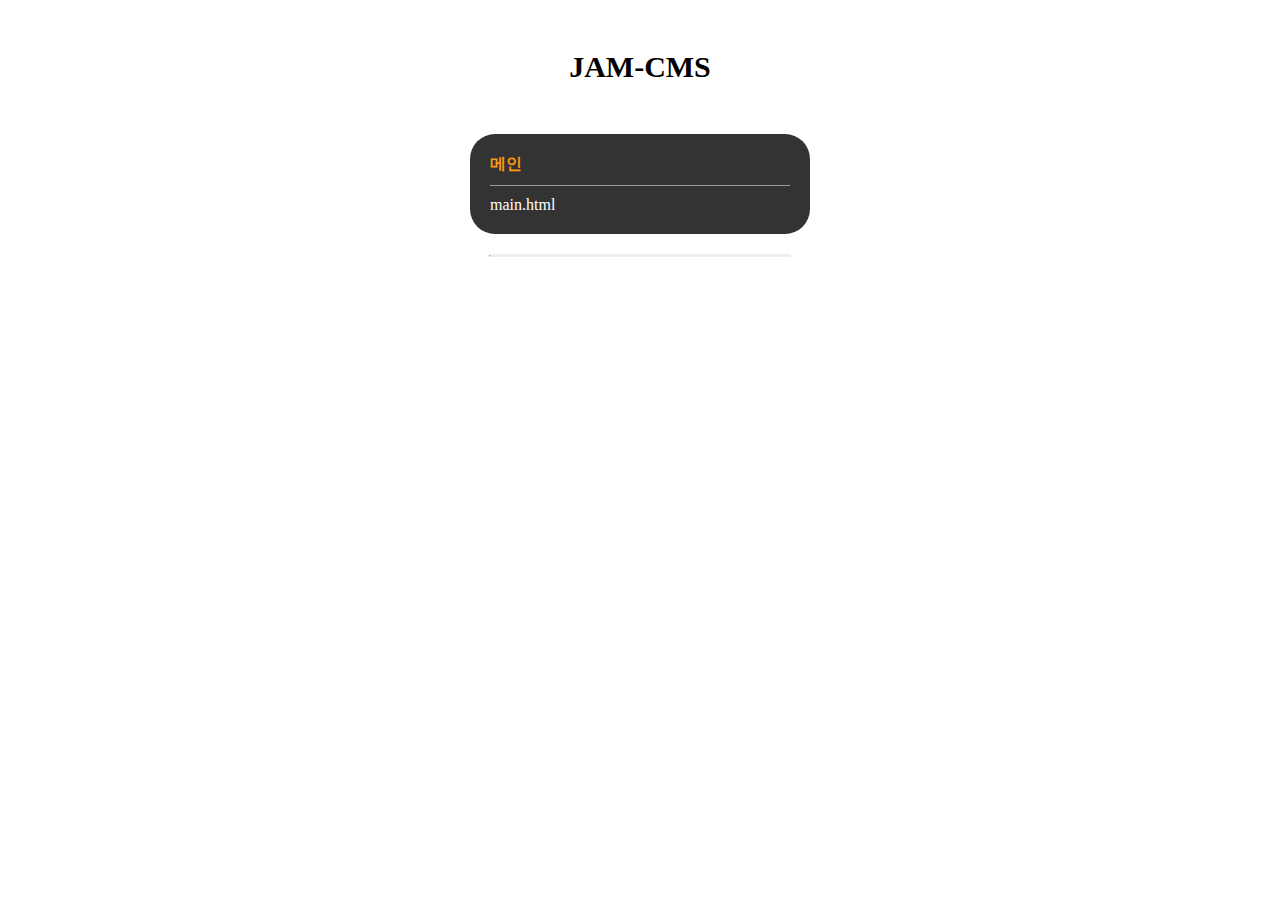
<file: index.html>
<!DOCTYPE html>
<html lang="ko">

<head>
  <meta charset="utf-8">
  <meta http-equiv="X-UA-Compatible" content="IE=edge">
  <meta name="viewport" content="width=device-width, initial-scale=1">
  <title>jam-cms</title>


  <style>
    body {
      text-align: center;
    }

    h1 {
      margin: 50px;
      font-size: 30px;
      font-weight: 600;
    }

    a {
      display: block;
      background: #333;
      border-radius: 25px;
      width: 300px;
      padding: 20px;
      margin: 0 auto 10px;
      text-align: left;
      color: #fff !important;
      text-decoration: none;
    }

    hr {
      border-top: 2px solid #eee;
      width: 300px;
      margin: 20px auto;
    }

    strong {
      color: #fd9713;
      display: block;
      font-weight: 600;
      border-bottom: 1px solid #999;
      padding-bottom: 10px;
      margin-bottom: 10px;
    }
  </style>
</head>

<body>
  <h1>JAM-CMS</h1>
  <a href="main.html"><strong>메인</strong> main.html</a>
  <hr>
</body>

</html>
</file>
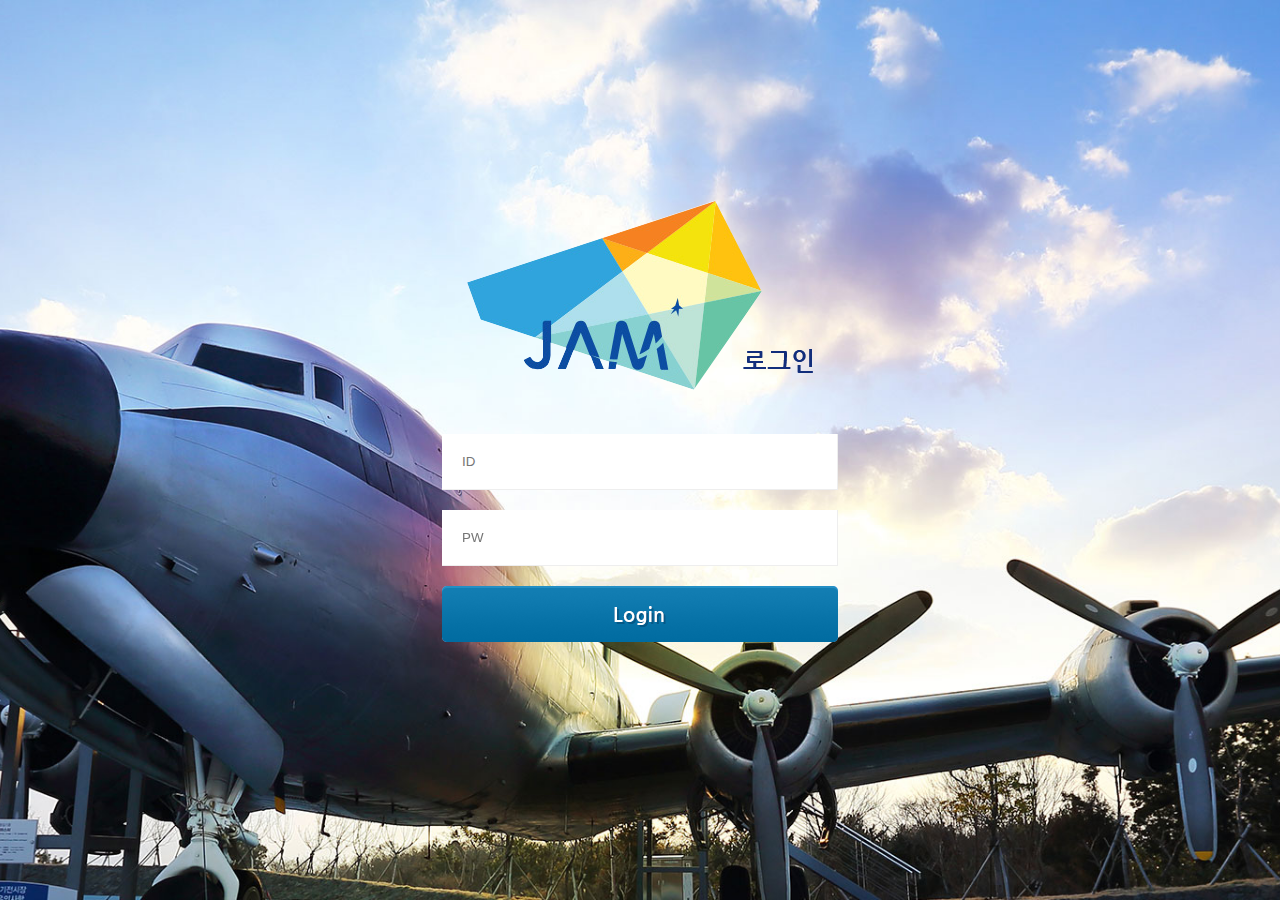
<file: main.html>
<!DOCTYPE html>
<html lang="ko">

<head>
  <meta charset="utf-8">
  <meta http-equiv="X-UA-Compatible" content="IE=edge">
  <meta name="viewport" content="width=device-width, initial-scale=1">
  <title>jam-cms</title>
  <link href="css/style.css" rel="stylesheet">
  <!-- javaScript  -->
  <script src="js/jquery-1.11.3.min.js"></script>
  <script src="js/common.js"></script>

</head>

<body>
  <!-- S:skip_navi -->
  <div class="skip_navi"> <a class="sr-only sr-only-focusable" href="#header">메뉴 바로가기</a> <a class="sr-only sr-only-focusable" href="#content">본문 바로가기</a>    <a class="sr-only sr-only-focusable" href="#footer">푸터 바로가기</a> </div>
  <!-- E:skip_navi -->
  <!-- S:header -->
  <header id="header" class="sr-only">
    <h1>jam-cms</h1>
  </header>
  <!-- E:header -->
  <!-- S:content -->
  <article id="content" class="login">
      <div class="container"></div>

        <fieldset>
          <legend class="sr-only">로그인 정보를 입력하세요</legend>

          <h2>제주항공우주박물관<small>로그인</small></h2>
          <input type="text" id="id" name="id" placeholder="ID"><label for="id" class="sr-only">아이디를 입력하세요</label>
          <input type="password" id="pw" name="pw" placeholder="PW"><label for="pw" class="sr-only">비밀번호를 입력하세요</label>
          <!-- <input type="submit" value="Login"> -->
          <input type="button" value="Login">
        </fieldset>
      </div>
  </article>
  <!-- E:content -->
  <!-- S:footer -->
  <footer id="footer" class="sr-only">
    <div class="container">
      ⓒ JAM. All rights reserved.
    </div>
  </footer>
  <!-- E:footer -->
</body>

</html>
</file>
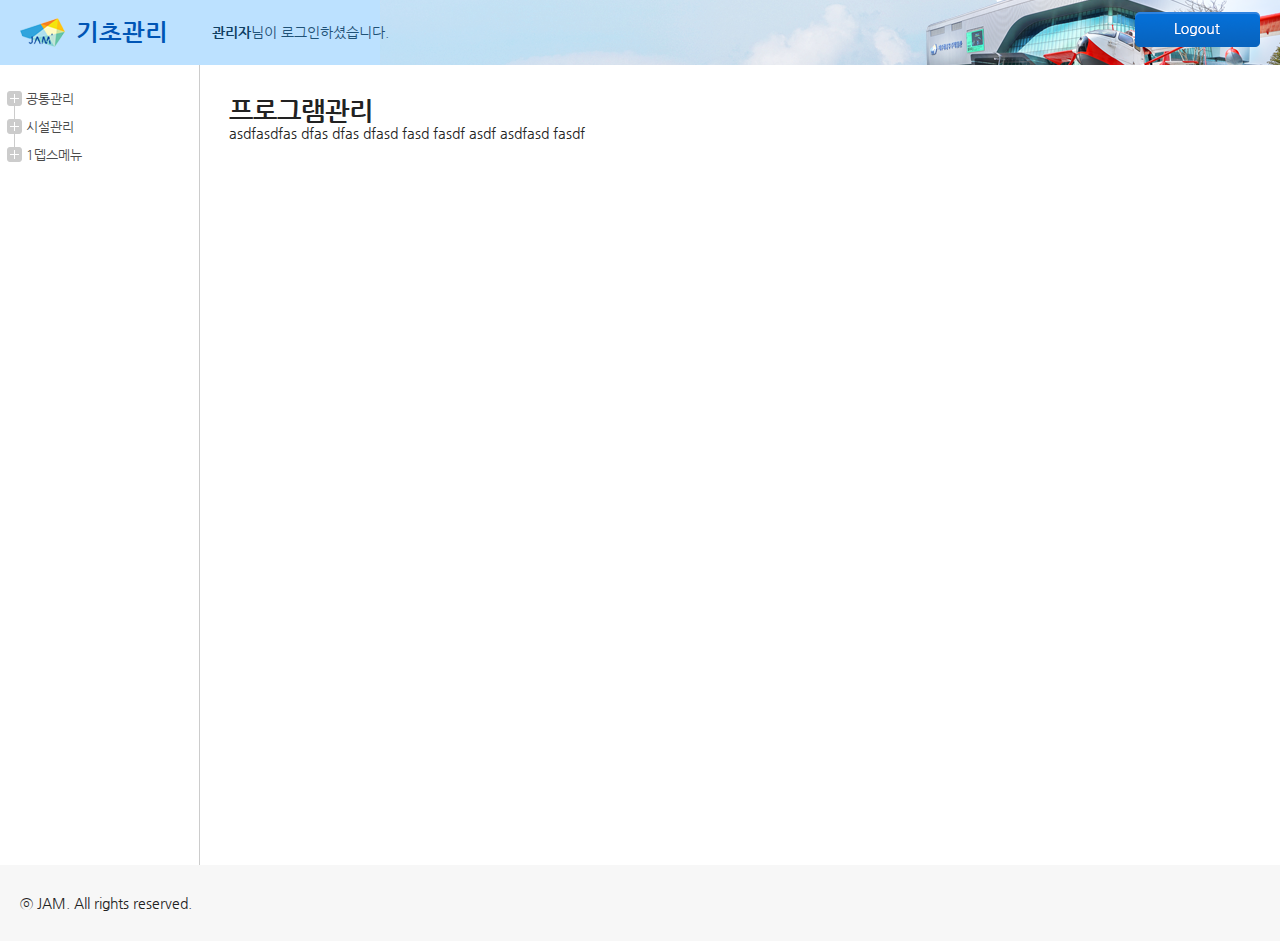
<file: sub.html>
<!DOCTYPE html>
<html lang="ko">

<head>
  <meta charset="utf-8">
  <meta http-equiv="X-UA-Compatible" content="IE=edge">
  <meta name="viewport" content="width=device-width, initial-scale=1">
  <title>jam-cms</title>
  <link href="css/style.css" rel="stylesheet">
  <!-- javaScript  -->
  <script src="js/jquery-1.11.3.min.js"></script>
  <script src="js/common.js"></script>

</head>

<body class="manager">
  <!-- S:skip_navi -->
  <div class="skip_navi">
    <a class="sr-only sr-only-focusable" href="#header">메뉴 바로가기</a>
    <a class="sr-only sr-only-focusable" href="#content">본문 바로가기</a>
    <a class="sr-only sr-only-focusable" href="#footer">푸터 바로가기</a>
  </div>
  <!-- E:skip_navi -->
  <!-- S:header -->
  <header id="header">
    <h1>항공우주박물관
            <small>기초관리</small>
        </h1>
    <p class="attention">
      <strong>관리자</strong>님이 로그인하셨습니다.
    </p>
    <button class="logout">Logout</button>
  </header>
  <!-- E:header -->
  <aside class="menu">
    <nav>
      <ul>
        <li class="depth1">
          <a href="#">공통관리</a>
          <ul>
            <li class="depth2 ">
              <a href="#">2뎁스메뉴</a>

              <ul>
                <li class="depth3">
                  <a href="#">3뎁스메뉴</a>
                </li>
                <li class="depth3">
                  <a href="#">3뎁스메뉴</a>
                </li>
              </ul>

            </li>
            <li class="depth2 ">
              <a href="#">2뎁스메뉴</a>

              <ul>
                <li class="depth3">
                  <a href="#">3뎁스메뉴</a>
                </li>
                <li class="depth3">
                  <a href="#">3뎁스메뉴</a>
                </li>
              </ul>

            </li>
            <li class="depth2 ">
              <a href="#">2뎁스메뉴</a>

              <ul>
                <li class="depth3">
                  <a href="#">3뎁스메뉴</a>
                </li>
                <li class="depth3">
                  <a href="#">3뎁스메뉴</a>
                </li>
              </ul>

            </li>
          </ul>
        </li>
        <li class="depth1">
          <a href="#">시설관리</a>
          <ul>
            <li class="depth2">
              <a href="#">2뎁스메뉴</a>
            </li>
            <li class="depth2">
              <a href="#">2뎁스메뉴</a>
            </li>
          </ul>
        </li>
        <li class="depth1">
          <a href="#">1뎁스메뉴</a>
          <ul>
            <li class="depth2">
              <a href="#">2뎁스메뉴</a>
            </li>
            <li class="depth2">
              <a href="#">2뎁스메뉴</a>

              <ul>
                <li class="depth3">
                  <a href="#">3뎁스메뉴</a>
                </li>
                <li class="depth3">
                  <a href="#">3뎁스메뉴</a>
                </li>
              </ul>

            </li>





          </ul>
        </li>
      </ul>
    </nav>
  </aside>
  <!-- S:content -->
  <article id="content" class="sub">
    <section>
      <div class="container">
        <div class="stitle">
          <h2>프로그램관리</h2>
          <!-- <div class="btn-set">
            <a class="sub" href="#">조회</a>
            <a class="sub" href="#">신규</a>
            <a class="main" href="#">저장</a>
            <a class="main" href="#">삭제</a>
            <a class="main" href="#">확정</a>
            <a class="" href="#">
                            <i class="icon-print"></i>인쇄</a>
            <a class="" href="#">
                            <i class="icon-file-excel"></i>엑셀</a>
          </div>
        </div> -->

        <div class="data">
          <!-- data 영역 입니다. -->


          asdfasdfas dfas dfas dfasd fasd fasdf asdf asdfasd fasdf

          <!--// data 영역 입니다. -->
        </div>
      </div>
    </section>
  </article>
  <!-- E:content -->
  <!-- S:footer -->
  <footer id="footer">
    <div class="container">
      ⓒ JAM. All rights reserved.
    </div>
  </footer>
  <!-- E:footer -->
</body>

</html>
</file>
<file: css/style.css>
/* +++ 공통 +++ */
@import "fontello.css";
body,
button,
dd,
div,
dl,
dt,
fieldset,
form,
h1,
h2,
h3,
h4,
h5,
li,
ol,
p,
ul {
  margin: 0;
  padding: 0;
}
body {
  *word-break: break-all;
  -ms-word-break: break-all;
}
fieldset,
iframe,
img {
  border: 0 none;
}
li {
  list-style: none;
}
button,
input,
select {
  vertical-align: middle;
}
img {
  vertical-align: top;
}
address,
em,
i {
  font-style: normal;
}
button,
label {
  cursor: pointer;
}
button {
  margin: 0;
  padding: 0;
}
a {
  text-decoration: none;
}
a:hover {
  text-decoration: none;
}
button * {
  position: relative;
}
button img {
  left: -3px;
  *left: auto;
}
html:first-child select {
  height: 20px;
  padding-right: 6px;
}
option {
  padding-right: 6px;
}
hr {
  display: none;
}
legend {
  *width: 0;
}
table {
  /* border-collapse:collapse;table-layout:fixed; */
  border-collapse: collapse;
  border-spacing: 0;
}
/* fonts */
@font-face {
  font-family: 'Nanum Gothic';
  font-style: normal;
  font-weight: 700;
  src: url("../font/NanumGothic-Bold.eot");
  src: url("../font/NanumGothic-Bold.eot?#iefix") format('embedded-opentype'), url("../font/NanumGothic-Bold.woff") format('woff'), url("../font/NanumGothic-Bold.ttf") format('truetype');
}
@font-face {
  font-family: 'Nanum Gothic';
  font-style: normal;
  font-weight: 400;
  src: url("../font/NanumGothic-Regular.eot");
  src: url("../font/NanumGothic-Regular.eot?#iefix") format('embedded-opentype'), url("../font/NanumGothic-Regular.woff") format('woff'), url("../font/NanumGothic-Regular.ttf") format('truetype');
}
@font-face {
  font-family: 'Nanum Gothic';
  font-style: normal;
  font-weight: 300;
  src: url("../font/NanumGothic-Light.eot");
  src: url("../font/NanumGothic-Light.eot?#iefix") format('embedded-opentype'), url("../font/NanumGothic-Light.woff") format('woff'), url("../font/NanumGothic-Light.ttf") format('truetype');
}
@font-face {
  font-family: 'Nanum Gothic';
  font-style: normal;
  font-weight: 800;
  src: url("../font/NanumGothic-ExtraBold.eot");
  src: url("../font/NanumGothic-ExtraBold.eot?#iefix") format('embedded-opentype'), url("../font/NanumGothic-ExtraBold.woff") format('woff'), url("../font/NanumGothic-ExtraBold.ttf") format('truetype');
}
/* basic */
/* gray */
/* blue */
/* etc color */
/* mixin */
.bold {
  font-weight: 800;
}
.normal {
  font-weight: 400;
}
.center {
  text-align: center;
}
.left {
  text-align: left;
}
.right {
  text-align: right;
}
.top {
  vertical-align: top;
}
.middle {
  vertical-align: middle;
}
.bottom {
  vertical-align: bottom;
}
.hidden {
  overflow: hidden;
}
.none {
  display: none;
}
.no-list {
  list-style: none;
}
.mapazero {
  margin: 0;
  padding: 0;
}
.zero {
  font-size: 0;
}
.absolute {
  position: absolute;
}
.relative {
  position: relative;
}
.fixed {
  position: fixed;
}
.static {
  position: static;
}
.inline-block {
  display: inline-block;
}
.block {
  display: block;
}
.flex {
  display: flex;
  align-items: center;
  justify-content: center;
  display: -webkit-flex;
  -webkit-align-item: center;
  -webkit-justify-content: center;
}
.full {
  width: 100%;
  height: 100%;
}
.full-position {
  left: 0;
  right: 0;
  top: 0;
  bottom: 0;
}
.pointer {
  cursor: pointer;
}
.pagenation {
  display: inline-block;
  text-align: center;
  font-size: 0;
  margin: 2.14285714rem 0 3.57142857rem;
  width: 100%;
}
.pagenation a {
  background: #fff;
}
.pagenation a,
.pagenation strong {
  display: inline-block;
  vertical-align: top;
  font-size: 1.14285714rem;
  border: 1px solid #eee;
  width: 1.85714286rem;
  height: 2.57142857rem;
  line-height: 2.57142857rem;
  margin: 0 0.07142857rem;
}
@media all and (min-width: 1200px) {
  .pagenation a,
  .pagenation strong {
    width: 42px;
    height: 42px;
    line-height: 42px;
    margin: 0 2px;
  }
}
.pagenation a.jump,
.pagenation strong.jump,
.pagenation a.move,
.pagenation strong.move {
  font-size: 0;
  background: #f7f7f7;
}
.pagenation a.jump i,
.pagenation strong.jump i,
.pagenation a.move i,
.pagenation strong.move i {
  font-size: 1.14285714rem;
  line-height: inherit;
  font-style: normal;
}
.pagenation .active,
.pagenation strong {
  background: #0055b5;
  color: #fff;
  font-weight: 400;
  border-color: transparent;
}
.freez {
  height: 100vh;
  overflow: hidden;
}
.ellipse {
  overflow: hidden;
  text-overflow: ellipsis;
  white-space: nowrap;
}
@keyframes fade {
  from {
    background: rgba(0, 0, 0, 0.3);
  }
  to {
    background: rgba(0, 0, 0, 0.7);
  }
}
@keyframes heights {
  to {
    height: auto;
  }
}
/* header */
* {
  -webkit-box-sizing: border-box;
  -moz-box-sizing: border-box;
  box-sizing: border-box;
}
a {
  text-decoration: none;
  color: #4a4a4a;
}
/*font*/
html {
  min-width: 1000px;
  font-size: 14px;
}
body {
  font-family: "Malgun Gothic", "apple sd gothic neo", "Nanum Gothic", sans-serif;
  color: #222222;
}
.sr-only {
  position: absolute !important;
  overflow: hidden !important;
  width: 1px !important;
  height: 1px !important;
  padding: 0 !important;
  margin: -1px !important;
  clip: rect(0, 0, 0, 0) !important;
  border: 0 !important;
}
.sr-only-focusable:active,
.sr-only-focusable:focus {
  position: static;
  height: auto;
  margin: 0;
  overflow: visible;
  clip: auto;
}
/* layout style */
article.login {
  position: fixed;
  left: 0;
  right: 0;
  top: 0;
  bottom: 0;
  background: url("../images/login-bg.jpg") no-repeat center / cover;
}
article.login fieldset {
  border: none;
}
article.login fieldset h2 {
  display: block;
  width: 346px;
  height: 190px;
  margin: 200px auto 44px;
  background: url("../images/title-login.png") no-repeat center / 100% 100%;
  color: transparent;
  font-size: 0;
}
article.login fieldset input {
  display: block;
  width: 396px;
  height: 56px;
  padding: 0 20px;
  border: 1px solid #eee;
  border-left: none;
  border-top: none;
  margin: 0 auto 20px;
}
article.login fieldset input[type="submit"] {
  background: url("../images/btn-login.png") no-repeat center / 100% 100%;
  border: none;
  color: transparent;
  cursor: pointer;
}
article.login fieldset input[type="submit"]::-webkit-input-placeholder {
  font-size: 14px;
  color: #ccc;
}
article.login fieldset input[type="submit"]:-moz-placeholder {
  font-size: 14px;
  color: #ccc;
}
article.login fieldset input[type="submit"]::-ms-input-placeholder {
  font-size: 14px;
  color: #ccc;
}
body.manager {
  background: url("../images/bg-aside.png") repeat-y left top;
}
body.manager header#header {
  background: url("../images/bg-header.png") no-repeat #bce1ff right center / auto 100%;
  height: 65px;
  line-height: 65px;
}
body.manager header#header h1 {
  display: inline-block;
  margin: 0 40px 0 20px;
  width: auto;
  height: 100%;
  font-size: 0;
  background: url("../images/logo.png") no-repeat left center / 46px 30px;
}
body.manager header#header h1 small {
  font-size: 24px;
  color: #0055b5;
  margin-left: 56px;
}
body.manager header#header p.attention {
  display: inline-block;
  margin: 0;
  padding: 0;
  vertical-align: top;
  color: #1f5176;
}
body.manager header#header p.attention strong {
  color: #0f3e62;
}
body.manager header#header button.logout {
  display: inline-block;
  position: absolute;
  right: 20px;
  top: 12px;
  width: 125px;
  height: 35px;
  background: url("../images/btn-logout.png") no-repeat center / 100%;
  color: transparent;
  border: none;
}
body.manager aside.menu {
  display: inline-block;
  width: 199px;
  float: left;
}
body.manager aside.menu nav {
  padding: 20px 0;
}
body.manager aside.menu nav ul {
  margin: 0;
  padding: 0;
  list-style: none;
  background: url("../images/dotLine.gif") repeat-y 14px 0px;
}
body.manager aside.menu nav ul li {
  overflow: hidden;
  text-overflow: ellipsis;
  white-space: nowrap;
}
body.manager aside.menu nav ul li.active > a {
  font-weight: 800;
  color: #0055b5;
}
body.manager aside.menu nav ul li.depth1 {
  background: url("../images/plus.gif") no-repeat 7px -4px;
}
body.manager aside.menu nav ul li.depth1.active {
  background: url("../images/minus.gif") no-repeat 7px -4px;
}
body.manager aside.menu nav ul li.depth1:first-child {
  background: url("../images/plus-first.gif") no-repeat 7px -4px;
}
body.manager aside.menu nav ul li.depth1:first-child.active {
  background: url("../images/minus-first.gif") no-repeat 7px -4px;
}
body.manager aside.menu nav ul li.depth1:last-child {
  background: url("../images/plus-last.gif") no-repeat 7px -4px #fff;
}
body.manager aside.menu nav ul li.depth1:last-child.active {
  background: url("../images/minus.gif") no-repeat 7px -4px;
}
body.manager aside.menu nav ul li.depth1:last-child .depth2 {
  background: url("../images/plus2-last.gif") no-repeat 7px 0px;
}
body.manager aside.menu nav ul li.depth1:last-child .depth2.active {
  background: url("../images/minus2-last.gif") no-repeat 7px 0px;
}
body.manager aside.menu nav ul li.depth1:last-child .depth2 .depth3 {
  background-color: #fff;
}
body.manager aside.menu nav ul li.depth1:last-child .depth2 .depth3.active {
  background-color: #fff;
}
body.manager aside.menu nav ul li.depth1:last-child .depth2 .depth3:last-child {
  background-color: #fff;
}
body.manager aside.menu nav ul li.depth1:last-child .depth2 .depth3:last-child.active {
  background-color: #fff;
}
body.manager aside.menu nav ul li.depth1 > a {
  padding: 0 0 0 26px;
  height: 28px;
  line-height: 28px;
  font-size: 13px;
}
body.manager aside.menu nav ul li.depth1 > ul {
  display: none;
}
body.manager aside.menu nav ul li.depth1 > ul.active {
  display: block;
}
body.manager aside.menu nav ul li.depth1 > ul li.depth2 {
  background: url("../images/plus2.gif") no-repeat 7px -4px;
}
body.manager aside.menu nav ul li.depth1 > ul li.depth2.active {
  background: url("../images/minus2.gif") no-repeat 7px -4px;
}
body.manager aside.menu nav ul li.depth1 > ul li.depth2.nodepth {
  background: url("../images/plus2.gif") no-repeat 7px -4px;
}
body.manager aside.menu nav ul li.depth1 > ul li.depth2.nodepth.active {
  background: url("../images/minus2-nodepth.gif") no-repeat 7px -4px;
}
body.manager aside.menu nav ul li.depth1 > ul li.depth2 > a {
  padding: 0 0 0 37px;
  height: 22px;
  line-height: 22px;
  font-size: 13px;
}
body.manager aside.menu nav ul li.depth1 > ul li.depth2 > ul {
  display: none;
}
body.manager aside.menu nav ul li.depth1 > ul li.depth2 > ul.active {
  display: block;
}
body.manager aside.menu nav ul li.depth1 > ul li.depth2 > ul li.depth3 {
  background: url("../images/plus0.gif") no-repeat 7px -2px;
}
body.manager aside.menu nav ul li.depth1 > ul li.depth2 > ul li.depth3.active {
  background: url("../images/minus0.gif") no-repeat 7px -2px;
}
body.manager aside.menu nav ul li.depth1 > ul li.depth2 > ul li.depth3:last-child {
  background: url("../images/plus0-last.gif") no-repeat 7px -2px;
}
body.manager aside.menu nav ul li.depth1 > ul li.depth2 > ul li.depth3:last-child.active {
  background: url("../images/minus0-last.gif") no-repeat 7px -2px;
}
body.manager aside.menu nav ul li.depth1 > ul li.depth2 > ul li.depth3 > a {
  padding: 0 0 0 48px;
  height: 22px;
  line-height: 22px;
  font-size: 13px;
}
body.manager footer#footer {
  display: inline-block;
  width: 100%;
  background: #f7f7f7;
  padding: 30px 20px;
}
body.manager article.sub,
body.sub article.sub {
  display: inline-block;
  float: left;
  min-height: 800px;
  width: calc(100% - 199px);
  padding: 30px;
}
body.manager article.sub div.stitle,
body.sub article.sub div.stitle {
  position: relative;
  margin-bottom: 40px;
}
body.manager article.sub div.stitle h2,
body.sub article.sub div.stitle h2 {
  font-size: 26px;
  margin: 0;
  padding: 0;
}
body.manager article.sub div.stitle div.btn-set,
body.sub article.sub div.stitle div.btn-set {
  position: absolute;
  right: 0;
  top: 0;
}
body.manager article.sub div.stitle div.btn-set a,
body.sub article.sub div.stitle div.btn-set a {
  display: inline-block;
  width: 100%;
  width: 110px;
  height: 35px;
  font-size: 14px;
  text-align: center;
  line-height: 35px;
  margin-left: 3px;
  background: #ccc;
  color: #4a4a4a;
}
body.manager article.sub div.stitle div.btn-set a i,
body.sub article.sub div.stitle div.btn-set a i {
  margin-right: 4px;
}
body.manager article.sub div.stitle div.btn-set a.main,
body.sub article.sub div.stitle div.btn-set a.main {
  background: #0055b5;
  color: #fff;
}
body.manager article.sub div.stitle div.btn-set a.sub,
body.sub article.sub div.stitle div.btn-set a.sub {
  background: #4a4a4a;
  color: #fff;
}
/* CHS 추가 */
body.manager article.sub div.stitle,
body.sub article.sub div.stitle {
  position: relative;
  margin-bottom: 25px;
}
hr.hr {
  display: block;
  border-width: 1px;
  margin-top: 0.5em;
  margin-bottom: 0.5em;
}
article.login fieldset input[type="button"] {
  background: url("../images/btn-login.png") no-repeat center / 100% 100%;
  border: none;
  color: transparent;
  cursor: pointer;
}
</file>
